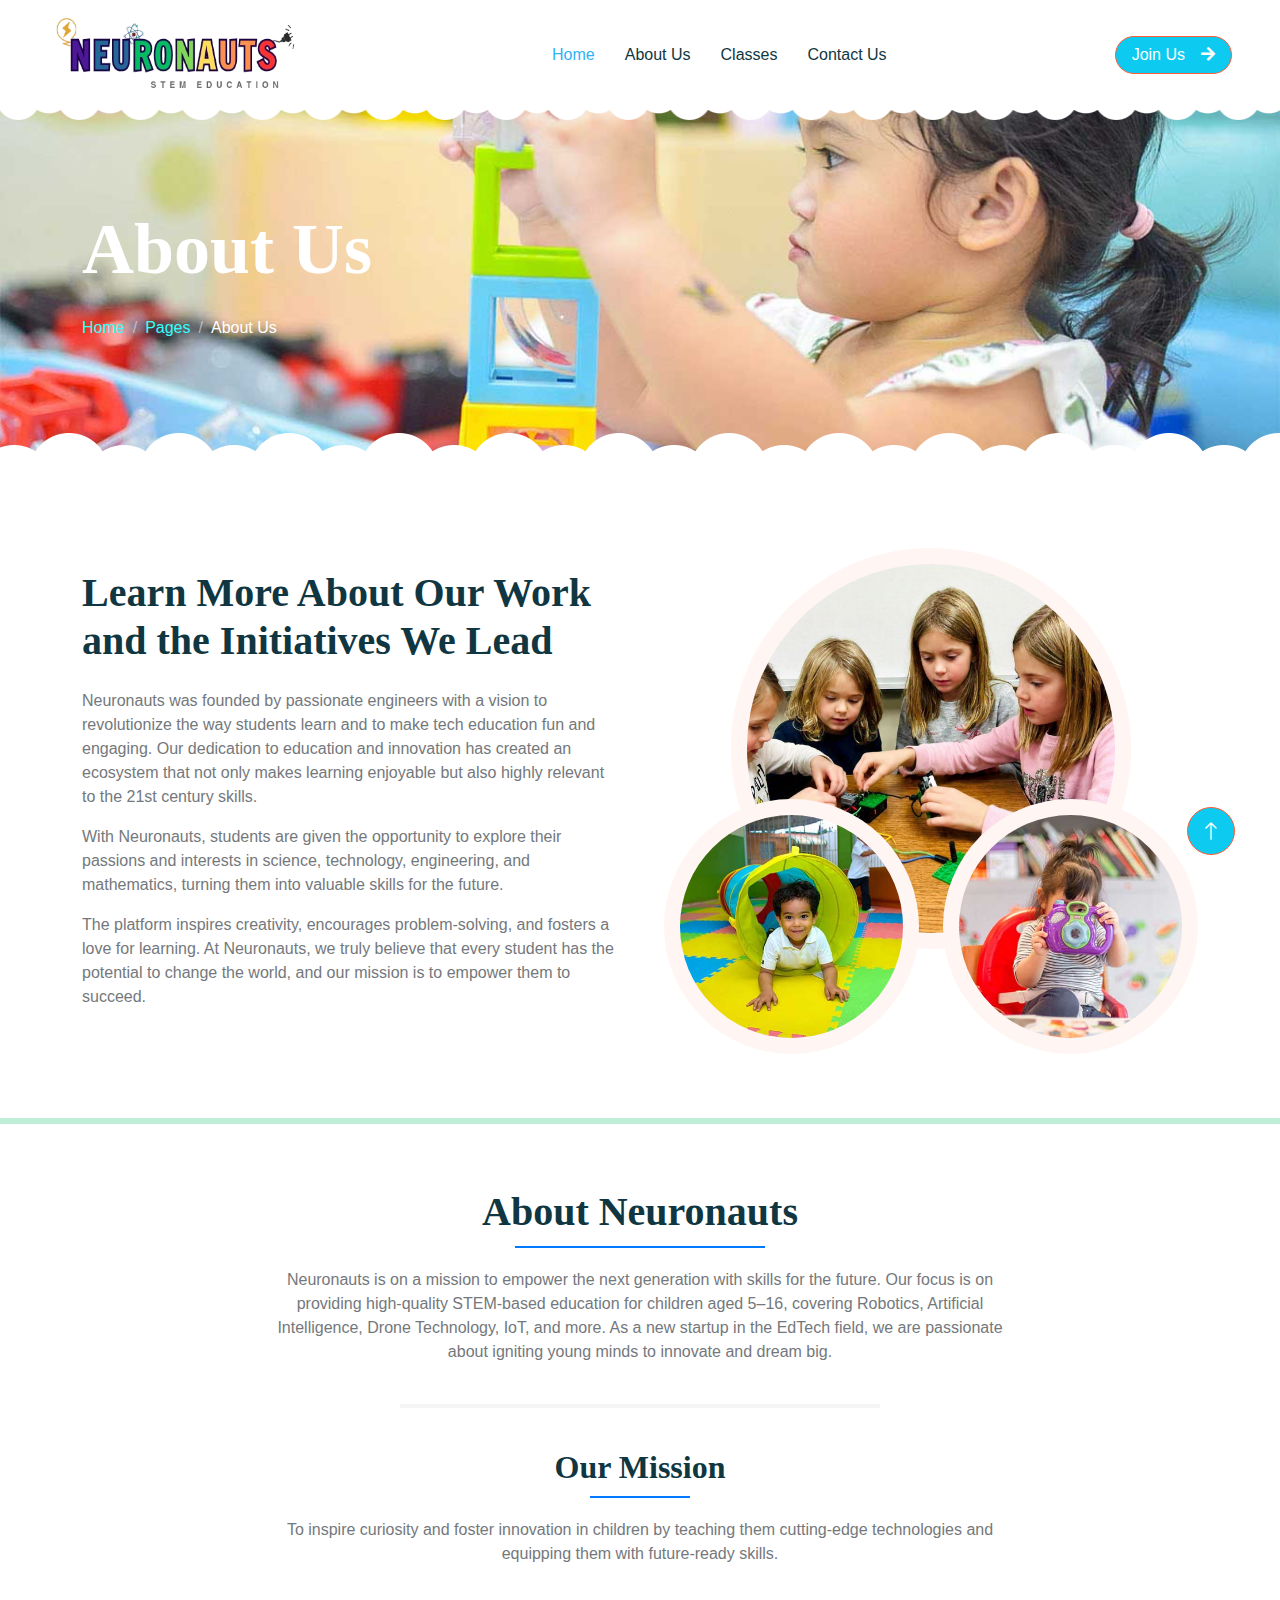
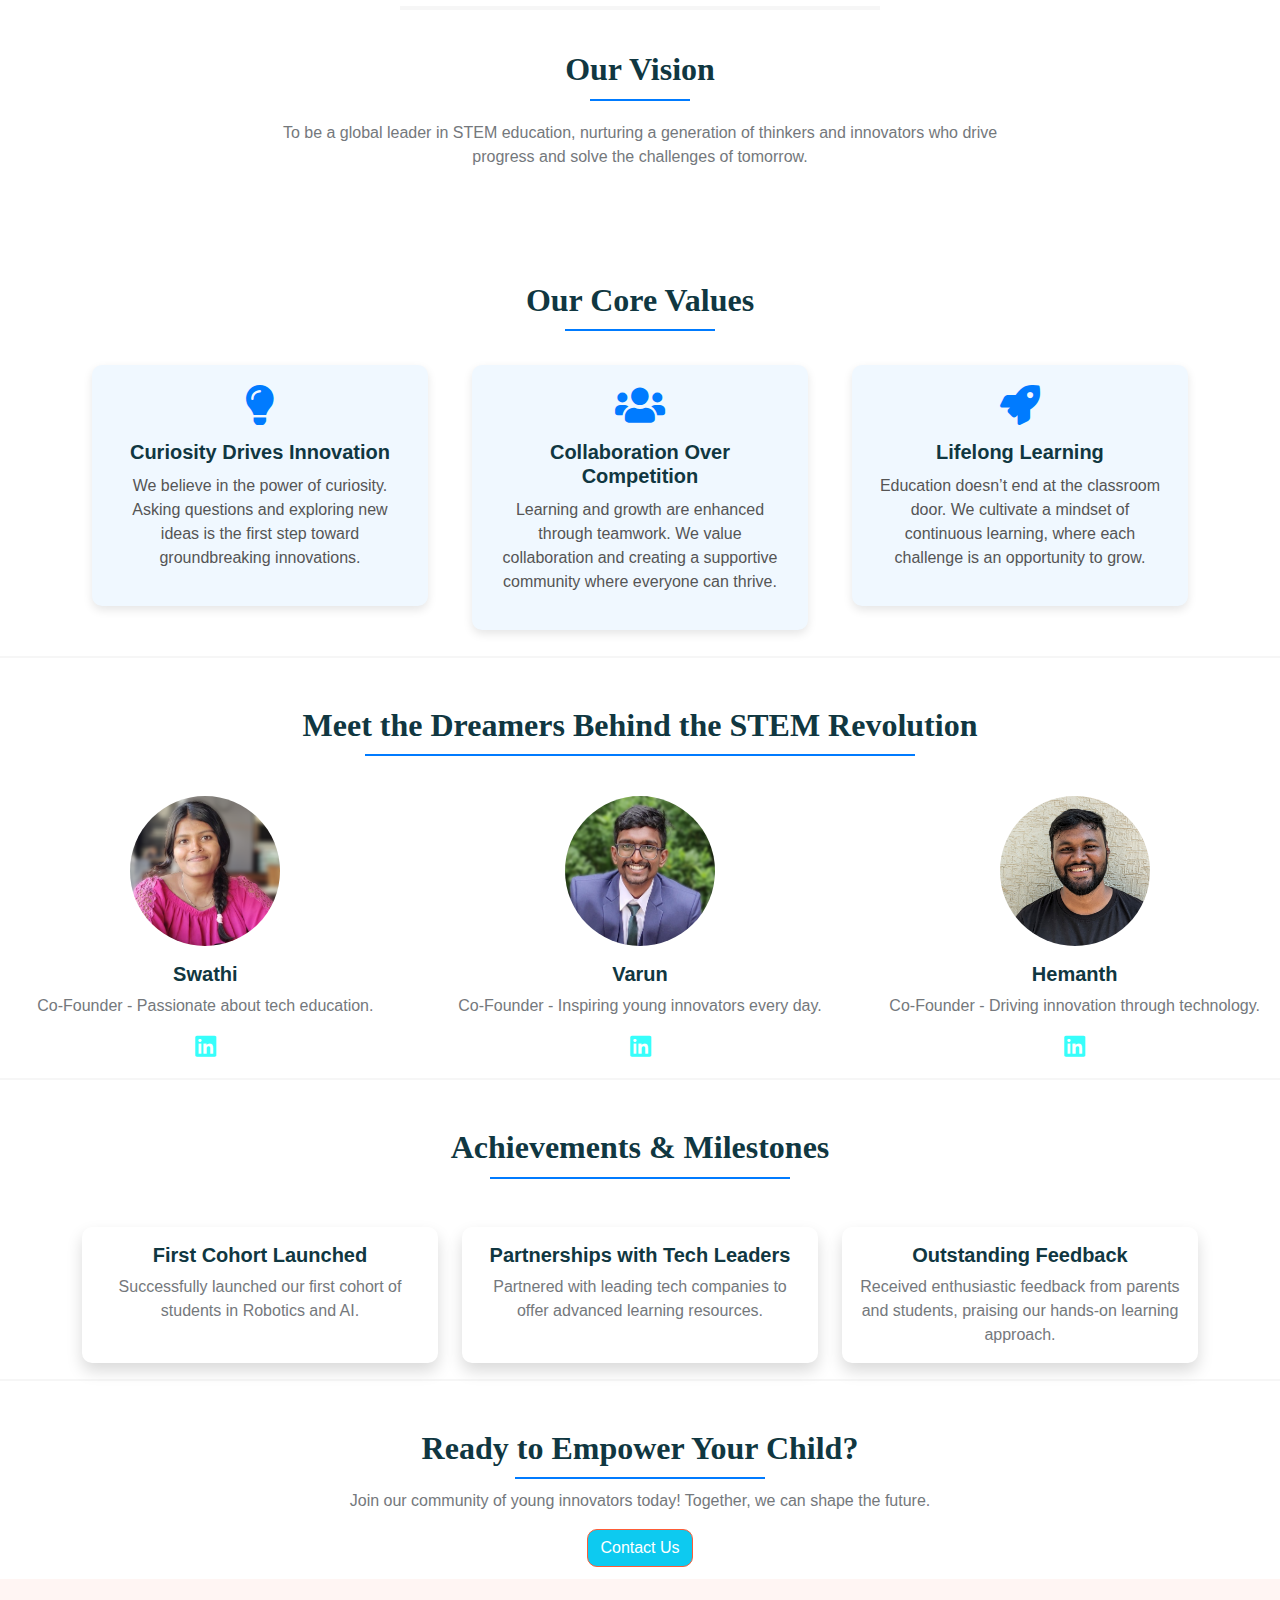
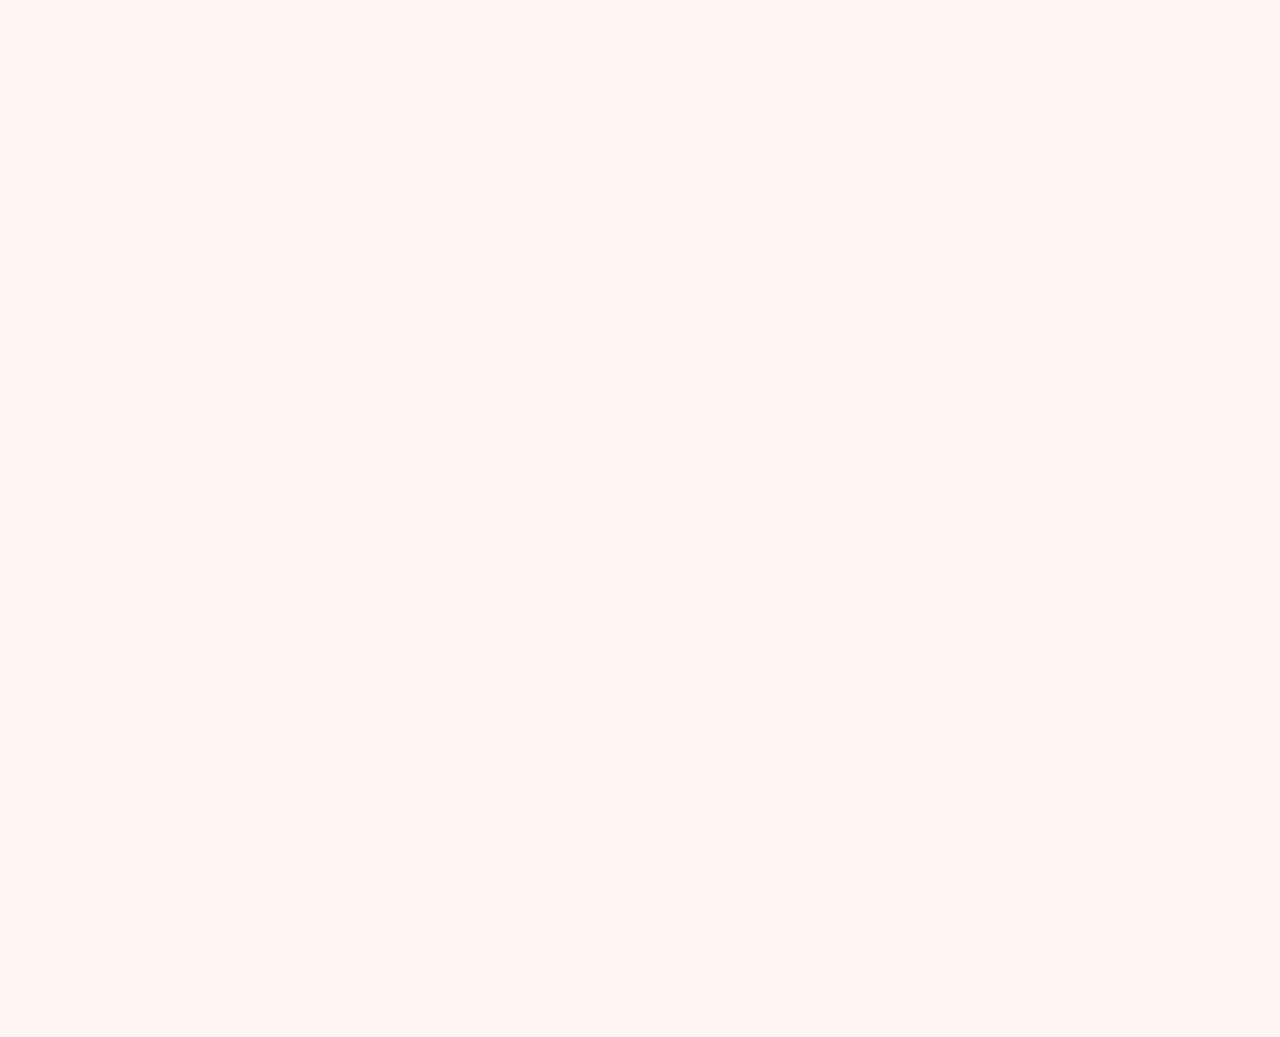
<file: about.html>
<!DOCTYPE html>
<html lang="en">

<head>
    <!-- Google tag (gtag.js) -->
<script async src="https://www.googletagmanager.com/gtag/js?id=G-N0Q6LRW6F9"></script>
<script>
  window.dataLayer = window.dataLayer || [];
  function gtag(){dataLayer.push(arguments);}
  gtag('js', new Date());

  gtag('config', 'G-N0Q6LRW6F9');
</script>
    <meta charset="utf-8">
    <title>Neuronauts</title>
    <meta content="width=device-width, initial-scale=1.0" name="viewport">
    <meta content="STEM education, robotics for kids, AI learning" name="keywords">
    <meta content="Neuronauts: Empowering kids aged 5-16 with STEM education in robotics, AI, and future tech." name="description">

    <!-- Favicon -->
    <link href="img/favicon.png" rel="icon">

    <!-- Google Web Fonts -->
    <link rel="preconnect" href="https://fonts.googleapis.com">
    <link rel="preconnect" href="https://fonts.gstatic.com" crossorigin>
    <!-- <link href="https://fonts.googleapis.com/css2?family=Heebo:wght@400;500;600&family=Inter:wght@600&family=Lobster+Two:wght@700&display=swap" rel="stylesheet"> -->
    <link href="https://fonts.googleapis.com/css2?family=Fredoka+One&display=swap" rel="stylesheet">

    <!-- Icon Font Stylesheet -->
    <link href="https://cdnjs.cloudflare.com/ajax/libs/font-awesome/5.10.0/css/all.min.css" rel="stylesheet">
    <link href="https://cdn.jsdelivr.net/npm/bootstrap-icons@1.4.1/font/bootstrap-icons.css" rel="stylesheet">

    <!-- Libraries Stylesheet -->
    <link href="lib/animate/animate.min.css" rel="stylesheet">
    <link href="lib/owlcarousel/assets/owl.carousel.min.css" rel="stylesheet">

    <!-- Customized Bootstrap Stylesheet -->
    <link href="css/bootstrap.min.css" rel="stylesheet">

    <!-- Template Stylesheet -->
    <link href="css/style.css" rel="stylesheet">
</head>

<body>
    <div class="container-xxl bg-white p-0">
        <!-- Spinner Start -->
        <div id="spinner" class="show bg-white position-fixed translate-middle w-100 vh-100 top-50 start-50 d-flex align-items-center justify-content-center">
            <div class="spinner-border text-primary" style="width: 3rem; height: 3rem;" role="status">
                <span class="sr-only">Loading...</span>
            </div>
        </div>
        <!-- Spinner End -->


        <!-- Navbar Start -->
        <nav class="navbar navbar-expand-lg bg-white navbar-light sticky-top px-4 px-lg-5 py-lg-0">
            <a href="index.html" class="navbar-brand d-flex align-items-center">
                <img src="img/logo.png" alt="Neuronauts Logo" style="height: 200px; width: 250px; margin-right: 10px;">
                <!-- <h1 class="m-0 text-primary">Neuronauts</h1> -->
            </a>
            <button type="button" class="navbar-toggler" data-bs-toggle="collapse" data-bs-target="#navbarCollapse">
                <span class="navbar-toggler-icon"></span>
            </button>
            <div class="collapse navbar-collapse" id="navbarCollapse">
                <div class="navbar-nav mx-auto">
                    <a href="index.html" class="nav-item nav-link active">Home</a>
                    <a href="about.html" class="nav-item nav-link">About Us</a>
                    <a href="classes.html" class="nav-item nav-link">Classes</a>
                    <div class="nav-item dropdown">
                        <!-- <a href="#" class="nav-link dropdown-toggle" data-bs-toggle="dropdown">Pages</a> -->
                        <div class="dropdown-menu rounded-0 rounded-bottom border-0 shadow-sm m-0">
                            <!-- <a href="facility.html" class="dropdown-item">School Facilities</a>
                            <a href="team.html" class="dropdown-item">Popular Teachers</a>
                            <a href="call-to-action.html" class="dropdown-item">Become A Teacher</a>
                            <a href="appointment.html" class="dropdown-item">Make Appointment</a>
                            <a href="testimonial.html" class="dropdown-item">Testimonial</a>
                            <a href="404.html" class="dropdown-item">404 Error</a> -->
                        </div>
                    </div>
                    <a href="contact.html" class="nav-item nav-link">Contact Us</a>
                </div>
                <a href="contact.html" class="btn btn-primary rounded-pill px-3 d-none d-lg-block">Join Us<i class="fa fa-arrow-right ms-3"></i></a>
            </div>
        </nav>
        <!-- Navbar End -->


        <!-- Page Header  -->
        <div class="container-xxl py-5 page-header position-relative mb-5" 
            style="background: url('img/con.jpg') no-repeat center center; background-size: cover;">
            <div class="container py-5">
           <h1 class="display-2 text-white animated slideInDown mb-4">About Us</h1>
           <nav aria-label="breadcrumb animated slideInDown">
               <ol class="breadcrumb">
                   <li class="breadcrumb-item"><a href="#">Home</a></li>
                   <li class="breadcrumb-item"><a href="#">Pages</a></li>
                   <li class="breadcrumb-item text-white active" aria-current="page">About Us</li>
               </ol>
                </nav>
            </div>
        </div>
   
        <!-- Page Header End -->


        <!-- About Start -->
        <div class="container-xxl py-5">
            <div class="container">
                <div class="row g-5 align-items-center">
                    <div class="col-lg-6 wow fadeInUp" data-wow-delay="0.1s">
                        <h1 class="mb-4">Learn More About Our Work and the Initiatives We Lead</h1>
                        <p>Neuronauts was founded by passionate engineers with a vision to revolutionize the way students learn and to make tech education fun and engaging. Our dedication to education and innovation has created an ecosystem that not only makes learning enjoyable but also highly relevant to the 21st century skills.</p>
                        <p>With Neuronauts, students are given the opportunity to explore their passions and interests in science, technology, engineering, and mathematics, turning them into valuable skills for the future.</p>
                        <p class="mb-4"> The platform inspires creativity, encourages problem-solving, and fosters a love for learning. At Neuronauts, we truly believe that every student has the potential to change the world, and our mission is to empower them to succeed.</p>
                        <div class="row g-4 align-items-center">
                            <div class="col-sm-6">
                                <!-- <a class="btn btn-primary rounded-pill py-3 px-5" href="">Read More</a> -->
                            </div>
                            <div class="col-sm-6">
                                <div class="d-flex align-items-center">
                                    <!-- <img class="rounded-circle flex-shrink-0" src="img/user.jpg" alt="" style="width: 45px; height: 45px;">
                                    <div class="ms-3">
                                        <h6 class="text-primary mb-1">Jhon Doe</h6> 
                                        <small>CEO & Founder</small> 
                                    </div> -->
                                </div>
                            </div>
                        </div>
                    </div>
                    <div class="col-lg-6 about-img wow fadeInUp" data-wow-delay="0.5s">
                        <div class="row">
                            <div class="col-12 text-center">
                                <img class="img-fluid w-75 rounded-circle bg-light p-3" src="img/about-1.jpg" alt="">
                            </div>
                            <div class="col-6 text-start" style="margin-top: -150px;">
                                <img class="img-fluid w-100 rounded-circle bg-light p-3" src="img/about-2.jpg" alt="">
                            </div>
                            <div class="col-6 text-end" style="margin-top: -150px;">
                                <img class="img-fluid w-100 rounded-circle bg-light p-3" src="img/about-3.jpg" alt="">
                            </div>
                        </div>
                    </div>
                </div>
            </div>
        </div>
        <!-- About End -->
                
                <!-- Horizontal Line -->
                <hr style="border: 3px solid #05BE64;">

                <div class="container-xxl py-5">
                    <div class="container">
                        <div class="about-section text-center mx-auto" style="max-width: 800px;">
                            <h1>About Neuronauts</h1>
                            <div style="height: 2px; width: 250px; background-color: #007bff; margin: 10px auto;"></div>
                            <p style="margin-top: 20px; padding: 0 20px;">
                                Neuronauts is on a mission to empower the next generation with skills for the future. Our focus is on providing high-quality STEM-based education for children aged 5–16, covering Robotics, Artificial Intelligence, Drone Technology, IoT, and more. As a new startup in the EdTech field, we are passionate about igniting young minds to innovate and dream big.
                            </p>
                            <hr style="margin: 40px auto; border: 2px solid #ddd; width: 60%;">
                            <h2>Our Mission</h2>
                            <div style="height: 2px; width: 100px; background-color: #007bff; margin: 10px auto;"></div>
                            <p style="margin-top: 20px; padding: 0 20px;">
                                To inspire curiosity and foster innovation in children by teaching them cutting-edge technologies and equipping them with future-ready skills.
                            </p>
                            <hr style="margin: 40px auto; border: 2px solid #ddd; width: 60%;">
                            <h2>Our Vision</h2>
                            <div style="height: 2px; width: 100px; background-color: #007bff; margin: 10px auto;"></div>
                            <p style="margin-top: 20px; padding: 0 20px;">
                                To be a global leader in STEM education, nurturing a generation of thinkers and innovators who drive progress and solve the challenges of tomorrow.
                            </p>
                        </div>
                    </div>
                </div>
                
        
                <!-- Core Values Section -->
                <div class="container text-center mt-5">
                    <h2>Our Core Values</h2>
                    <div style="height: 2px; width: 150px; background-color: #007bff; margin: 10px auto;"></div>
                    <div class="row mt-4">
                        <div class="col-md-4">
                            <div class="value-card">
                                <i class="fas fa-lightbulb" style="font-size: 40px;"></i>
                                <h5>Curiosity Drives Innovation</h5>
                                <p>We believe in the power of curiosity. Asking questions and exploring new ideas is the first step toward groundbreaking innovations.</p>
                            </div>
                        </div>
                        <div class="col-md-4">
                            <div class="value-card">
                                <i class="fas fa-users" style="font-size: 40px;"></i>
                                <h5>Collaboration Over Competition</h5>
                                <p>Learning and growth are enhanced through teamwork. We value collaboration and creating a supportive community where everyone can thrive.</p>
                            </div>
                        </div>
                        <div class="col-md-4">
                            <div class="value-card">
                                <i class="fas fa-rocket" style="font-size: 40px;"></i>
                                <h5>Lifelong Learning</h5>
                                <p>Education doesn’t end at the classroom door. We cultivate a mindset of continuous learning, where each challenge is an opportunity to grow.</p>
                            </div>
                        </div>
                    </div>
                </div>
                
                <!-- Horizontal Line -->
                <hr style="border: 1px solid #ddd;">
        
                <!-- Meet the Team Section -->
                <div class="mt-5 text-center">
                    <h2>Meet the Dreamers Behind the STEM Revolution</h2>
                    <div style="height: 2px; width: 550px; background-color: #007bff; margin: 10px auto; margin-bottom: 40px;"></div>
                    <div class="row justify-content-center">
                        <!-- Co-founder 1 -->
                        <div class="col-md-4 text-center">
                            <img src="img/Swathi.png" alt="Team Member" class="img-fluid rounded-circle mb-3" style="width: 150px; height: 150px;" />
                            <h5>Swathi</h5>
                            <p>Co-Founder - Passionate about tech education.</p>
                            <a href="https://www.linkedin.com/in/swathi-m-7a68971b2/" target="_blank" aria-label="Swathi's LinkedIn">
                                <i class="fab fa-linkedin" style="font-size: 24px;"></i>
                            </a>
                        </div>
                        <!-- Co-founder 2 -->
                        <div class="col-md-4 text-center">
                            <img src="img/Varun.png" alt="Team Member" class="img-fluid rounded-circle mb-3" style="width: 150px; height: 150px;" />
                            <h5>Varun</h5>
                            <p>Co-Founder - Inspiring young innovators every day.</p>
                            <a href="https://www.linkedin.com/in/varun-r-7b7283212/" target="_blank" aria-label="Varun's LinkedIn">
                                <i class="fab fa-linkedin" style="font-size: 24px;"></i>
                            </a>
                        </div>
                        <!-- Co-founder 3 -->
                        <div class="col-md-4 text-center">
                            <img src="img/Hemanth.jpeg" alt="Team Member" class="img-fluid rounded-circle mb-3" style="width: 150px; height: 150px;" />
                            <h5>Hemanth</h5>
                            <p>Co-Founder - Driving innovation through technology.</p>
                            <a href="https://www.linkedin.com/in/hemanth-reddy-85186122a/" target="_blank" aria-label="Hemanth's LinkedIn">
                                <i class="fab fa-linkedin" style="font-size: 24px;"></i>
                            </a>
                        </div>
                    </div>
                </div>
                <!-- Team end -->
                
        
                <!-- Horizontal Line -->
                <hr style="border: 1px solid #ddd;">
        
                <!-- Achievements Section -->
                <div class="container mt-5 text-center">
                    <h2>Achievements & Milestones</h2>
                    <div style="height: 2px; width: 300px; background-color: #007bff; margin: 10px auto;"></div>
                
                    <div class="row mt-4 g-4">
                        <!-- Card 1 -->
                        <div class="col-md-4">
                            <div class="card h-100 border-0 shadow">
                                <div class="card-body">
                                    <h5 class="card-title">First Cohort Launched</h5>
                                    <p class="card-text">
                                        Successfully launched our first cohort of students in Robotics and AI.
                                    </p>
                                </div>
                            </div>
                        </div>
                        <!-- Card 2 -->
                        <div class="col-md-4">
                            <div class="card h-100 border-0 shadow">
                                <div class="card-body">
                                    <h5 class="card-title">Partnerships with Tech Leaders</h5>
                                    <p class="card-text">
                                        Partnered with leading tech companies to offer advanced learning resources.
                                    </p>
                                </div>
                            </div>
                        </div>
                        <!-- Card 3 -->
                        <div class="col-md-4">
                            <div class="card h-100 border-0 shadow">
                                <div class="card-body">
                                    <h5 class="card-title">Outstanding Feedback</h5>
                                    <p class="card-text">
                                        Received enthusiastic feedback from parents and students, praising our hands-on learning approach.
                                    </p>
                                </div>
                            </div>
                        </div>
                    </div>
                </div>
                
        
                <!-- Horizontal Line -->
                <hr style="border: 1px solid #ddd;">
        
                <!-- Call to Action Section -->
                <div class="mt-5 text-center">
                    
                    <h2>Ready to Empower Your Child?</h2>
                    <div style="height: 2px; width: 250px; background-color: #007bff; margin: 10px auto;"></div>
                    <p>Join our community of young innovators today! Together, we can shape the future.</p>
                    <a href="contact.html" class="btn btn-primary ">Contact Us</a>
                    <div style="height: 2px; width: 100px;  margin-bottom: 160px; margin: 10px auto;"></div>
                </div>
            </div>
        </section>
          
        
                <!-- Call To Action Start -->
                <div class="container-xxl py-5">
                    <div class="container">
                        <div class="bg-light rounded">
                            <div class="row g-0">
                                <div class="col-lg-6 wow fadeIn" data-wow-delay="0.1s" style="min-height: 400px;">
                                    <div class="position-relative h-100">
                                        <img class="position-absolute w-100 h-100 rounded" src="img/call-to-action.jpg" style="object-fit: cover;">
                                    </div>
                                </div>
                                <div class="col-lg-6 wow fadeIn" data-wow-delay="0.5s">
                                    <div class="h-100 d-flex flex-column justify-content-center p-5">
                                        <h1 class="mb-4">Become A Mentor</h1>
                                        <p class="mb-4">Mentor with Neuronauts: Ignite Passion, Unleash Potential</p>
                                <p>
                                    Share expertise, spark creativity, and transform lives. As a Neuronauts mentor, you'll guide students through immersive STEM experiences, fostering growth, innovation, and lifelong learning.
                                </p>
                                        <a class="btn btn-primary py-3 px-5" href="">Get Started Now<i class="fa fa-arrow-right ms-2"></i></a>
                                    </div>
                                </div>
                            </div>
                        </div>
                    </div>
                </div>
                <!-- Call To Action End -->


       <!-- Footer Start -->
       <div class="container-fluid bg-dark text-white-50 footer pt-5 mt-5 wow fadeIn" data-wow-delay="0.1s">
        <div class="container py-5">
            <div class="row g-5">
                <div class="col-lg-3 col-md-6">
                    <h3 class="text-white mb-4">Get In Touch</h3>
                    <p class="mb-2"><i class="fa fa-map-marker-alt me-3"></i>Rajarajeshwari Nillayam Sangolirayana Road, Bengaluru 560033</p>
                    <p class="mb-2"><i class="fa fa-phone-alt me-3"></i>+91 96063 88676</p>
                    <p class="mb-2"><i class="fa fa-phone-alt me-3"></i>+91 7760611993</p>
                    <p class="mb-2"><i class="fa fa-envelope me-3"></i>info@neuronauts.in</p>
                    <div class="d-flex pt-2">
                        <a class="btn btn-outline-light btn-social" href="https://x.com/neuronautsindia" target="_blank"><i class="fab fa-twitter"></i></a>
                        <a class="btn btn-outline-light btn-social" href="https://www.facebook.com/profile.php?id=61571017558599" target="_blank"><i class="fab fa-facebook-f"></i></a>
                        <a class="btn btn-outline-light btn-social" href="https://www.youtube.com/@NeuronautsIndia" target="_blank"><i class="fab fa-youtube"></i></a>
                        <a class="btn btn-outline-light btn-social" href="https://www.linkedin.com/company/neuronautsindia/" target="_blank"><i class="fab fa-linkedin-in"></i></a>
                    </div>
                    
                </div>
                <div class="col-lg-3 col-md-6">
                    <h3 class="text-white mb-4">Quick Links</h3>
                    <a class="btn btn-link text-white-50" href="about.html">About Us</a>
                    <a class="btn btn-link text-white-50" href="contact.html">Contact Us</a>
                    <a class="btn btn-link text-white-50" href="classes.html">Our Services</a>
                    <a class="btn btn-link text-white-50" href="#">Privacy Policy</a>
                    <a class="btn btn-link text-white-50" href="#">Terms & Condition</a>
                </div>

                <div class="col-lg-3 col-md-6">
                    <h3 class="text-white mb-4">NEURONAUT</h3>
                    <div class="row g-2 pt-2">
                        <div class="col-12">
                            <img class="img-fluid rounded p-1" src="img/Neuronaut.png" alt="Neuronaut Image">
                        </div>
                    </div>
                </div>   
                
                

                <div class="col-lg-3 col-md-6">
                    <h3 class="text-white mb-4">Newsletter</h3>
                    <p>Stay updated with our latest news and events. Subscribe to our newsletter!</p>
                    <div class="position-relative mx-auto" style="max-width: 400px;">
                        <input class="form-control bg-transparent w-100 py-3 ps-4 pe-5" type="text" placeholder="Your email">
                        <button type="button" class="btn btn-primary py-2 position-absolute top-0 end-0 mt-2 me-2">SignUp</button>
                    </div>
                </div>
            </div>
        </div>
        <div class="container">
            <div class="copyright">
                <div class="row">
                </div>
            </div>
        </div>
    </div>
    <!-- Footer End -->


    <!-- Back to Top -->
    <a href="#" class="btn btn-lg btn-primary btn-lg-square back-to-top"><i class="bi bi-arrow-up"></i></a>
</div>

<!-- JavaScript Libraries -->
<script src="https://code.jquery.com/jquery-3.4.1.min.js"></script>
<script src="https://cdn.jsdelivr.net/npm/bootstrap@5.0.0/dist/js/bootstrap.bundle.min.js"></script>
<script src="lib/wow/wow.min.js"></script>
<script src="lib/easing/easing.min.js"></script>
<script src="lib/waypoints/waypoints.min.js"></script>
<script src="lib/owlcarousel/owl.carousel.min.js"></script>

<!-- Template Javascript -->
<script src="js/main.js"></script>
</body>

</html>
</file>
<file: css/style.css>
/********** Template CSS **********/
:root {
    --primary: #2db2f5;
    --light: #FFF5F3;
    --dark: #103741;
}

.back-to-top {
    position: fixed;
    display: none;
    right: 45px;
    bottom: 45px;
    z-index: 99;
}

/***logo nav bar***/
.navbar-brand img {
    max-height: 100px; /* Adjust the size as needed */
    width: auto;
}


/*** Spinner ***/
#spinner {
    opacity: 0;
    visibility: hidden;
    transition: opacity .5s ease-out, visibility 0s linear .5s;
    z-index: 99999;
}

#spinner.show {
    transition: opacity .5s ease-out, visibility 0s linear 0s;
    visibility: visible;
    opacity: 1;
}


/*** Button ***/
.btn {
    font-weight: 500;
    transition: .5s;
}

.btn.btn-primary {
    color: #FFFFFF;
}

.btn-square {
    width: 38px;
    height: 38px;
}

.btn-sm-square {
    width: 32px;
    height: 32px;
}

.btn-lg-square {
    width: 48px;
    height: 48px;
}

.btn-square,
.btn-sm-square,
.btn-lg-square {
    padding: 0;
    display: flex;
    align-items: center;
    justify-content: center;
    font-weight: normal;
    border-radius: 50px;
}


/*** Heading ***/
h1,
h2,
h3,
h4,
.h1,
.h2,
.h3,
.h4,
.display-1,
.display-2,
.display-3,
.display-4,
.display-5,
.display-6 {
    font-family: 'Nunito', cursive;
    font-weight: 700;
}

h5,
h6,
.h5,
.h6 {
    font-weight: 600;
}

.font-secondary {
    font-family: 'Nunito', cursive;
}


/*** Navbar ***/
.navbar .navbar-nav .nav-link {
    padding: 30px 15px;
    color: var(--dark);
    font-weight: 500;
    outline: none;
}

.navbar .navbar-nav .nav-link:hover,
.navbar .navbar-nav .nav-link.active {
    color: var(--primary);
}

.navbar.sticky-top {
    top: -100px;
    transition: .5s;
}

.navbar .dropdown-toggle::after {
    border: none;
    content: "\f107";
    font-family: "Font Awesome 5 Free";
    font-weight: 900;
    vertical-align: middle;
    margin-left: 5px;
    transition: .5s;
}

.navbar .dropdown-toggle[aria-expanded=true]::after {
    transform: rotate(-180deg);
}

@media (max-width: 991.98px) {
    .navbar .navbar-nav .nav-link  {
        margin-right: 0;
        padding: 10px 0;
    }

    .navbar .navbar-nav {
        margin-top: 15px;
        border-top: 1px solid #EEEEEE;
    }
}

@media (min-width: 992px) {
    .navbar .nav-item .dropdown-menu {
        display: block;
        top: calc(100% - 15px);
        margin-top: 0;
        opacity: 0;
        visibility: hidden;
        transition: .5s;
        
    }

    .navbar .nav-item:hover .dropdown-menu {
        top: 100%;
        visibility: visible;
        transition: .5s;
        opacity: 1;
    }
}


/*** Header ***/
.header-carousel::before,
.header-carousel::after,
.page-header::before,
.page-header::after {
    position: absolute;
    content: "";
    width: 100%;
    height: 10px;
    top: 0;
    left: 0;
    background: url(../img/bg-header-top.png) center center repeat-x;
    z-index: 1;
}

.header-carousel::after,
.page-header::after {
    height: 19px;
    top: auto;
    bottom: 0;
    background: url(../img/bg-header-bottom.png) center center repeat-x;
}

@media (max-width: 768px) {
    .header-carousel .owl-carousel-item {
        position: relative;
        min-height: 500px;
    }
    
    .header-carousel .owl-carousel-item img {
        position: absolute;
        width: 100%;
        height: 100%;
        object-fit: cover;
    }

    .header-carousel .owl-carousel-item p {
        font-size: 16px !important;
        font-weight: 400 !important;
    }

    .header-carousel .owl-carousel-item h1 {
        font-size: 30px;
        font-weight: 600;
    }
}

.header-carousel .owl-nav {
    position: absolute;
    top: 50%;
    right: 8%;
    transform: translateY(-50%);
    display: flex;
    flex-direction: column;
}

.header-carousel .owl-nav .owl-prev,
.header-carousel .owl-nav .owl-next {
    margin: 7px 0;
    width: 45px;
    height: 45px;
    display: flex;
    align-items: center;
    justify-content: center;
    color: #FFFFFF;
    background: transparent;
    border: 1px solid #FFFFFF;
    border-radius: 45px;
    font-size: 22px;
    transition: .5s;
}

.header-carousel .owl-nav .owl-prev:hover,
.header-carousel .owl-nav .owl-next:hover {
    background: var(--primary);
    border-color: var(--primary);
}

.page-header {
    background: linear-gradient(rgba(0, 0, 0, .2), rgba(0, 0, 0, .2)), url(../img/carousel-1.jpg) center center no-repeat;
    background-size: cover;
}

.breadcrumb-item + .breadcrumb-item::before {
    color: rgba(255, 255, 255, .5);
}


/*** Facility ***/
.facility-item .facility-icon {
    position: relative;
    margin: 0 auto;
    width: 100px;
    height: 100px;
    border-radius: 100px;
    display: flex;
    align-items: center;
    justify-content: center;
}

.facility-item .facility-icon::before {
    position: absolute;
    content: "";
    width: 100%;
    height: 100%;
    top: 0;
    left: 0;
    background: rgba(255, 255, 255, .9);
    transition: .5s;
    z-index: 1;
}

.facility-item .facility-icon span {
    position: absolute;
    content: "";
    width: 15px;
    height: 30px;
    top: 0;
    left: 0;
    border-radius: 50%;
}

.facility-item .facility-icon span:last-child {
    left: auto;
    right: 0;
}

.facility-item .facility-icon i {
    position: relative;
    z-index: 2;
}

.facility-item .facility-text {
    position: relative;
    min-height: 250px;
    padding: 30px;
    border-radius: 100%;
    display: flex;
    text-align: center;
    justify-content: center;
    flex-direction: column;
}

.facility-item .facility-text::before {
    position: absolute;
    content: "";
    width: 100%;
    height: 100%;
    top: 0;
    left: 0;
    background: rgba(255, 255, 255, .9);
    transition: .5s;
    z-index: 1;
}

.facility-item .facility-text * {
    position: relative;
    z-index: 2;
}

.facility-item:hover .facility-icon::before,
.facility-item:hover .facility-text::before {
    background: transparent;
}

.facility-item * {
    transition: .5s;
}

.facility-item:hover * {
    color: #FFFFFF !important;
}


/*** About ***/
.about-img img {
    transition: .5s;
}

.about-img img:hover {
    background: var(--primary) !important;
}


/*** Classes ***/
.classes-item {
    transition: .5s;
}

.classes-item:hover {
    margin-top: -10px;
}


/*** Team ***/
.team-item .team-text {
    position: absolute;
    width: 250px;
    height: 250px;
    bottom: 0;
    right: 0;
    display: flex;
    align-items: center;
    justify-content: center;
    flex-direction: column;
    background: #FFFFFF;
    border: 17px solid var(--light);
    border-radius: 250px;
    transition: .5s;
}

.team-item:hover .team-text {
    border-color: var(--primary);
}


/*** Testimonial ***/
.testimonial-carousel {
    padding-left: 1.5rem;
    padding-right: 1.5rem;
}

@media (min-width: 576px) {
    .testimonial-carousel {
        padding-left: 4rem;
        padding-right: 4rem;
    }
}

.testimonial-carousel .testimonial-item .border {
    border: 1px dashed rgba(0, 185, 142, .3) !important;
}

.testimonial-carousel .owl-nav {
    position: absolute;
    width: 100%;
    height: 45px;
    top: 50%;
    left: 0;
    transform: translateY(-50%);
    display: flex;
    justify-content: space-between;
    z-index: 1;
}

.testimonial-carousel .owl-nav .owl-prev,
.testimonial-carousel .owl-nav .owl-next {
    position: relative;
    width: 45px;
    height: 45px;
    display: flex;
    align-items: center;
    justify-content: center;
    color: #FFFFFF;
    background: var(--primary);
    border-radius: 45px;
    font-size: 20px;
    transition: .5s;
}

.testimonial-carousel .owl-nav .owl-prev:hover,
.testimonial-carousel .owl-nav .owl-next:hover {
    background: var(--dark);
}


/*** Footer ***/
.footer .btn.btn-social {
    margin-right: 5px;
    width: 45px;
    height: 45px;
    display: flex;
    align-items: center;
    justify-content: center;
    color: #FFFFFF;
    border: 1px solid rgba(255,255,255,0.5);
    border-radius: 45px;
    transition: .3s;
}

.footer .btn.btn-social:hover {
    border-color: var(--primary);
    background: var(--primary);
}

.footer .btn.btn-link {
    display: block;
    margin-bottom: 5px;
    padding: 0;
    text-align: left;
    font-size: 16px;
    font-weight: normal;
    text-transform: capitalize;
    transition: .3s;
}

.footer .btn.btn-link::before {
    position: relative;
    content: "\f105";
    font-family: "Font Awesome 5 Free";
    font-weight: 900;
    margin-right: 10px;
}

.footer .btn.btn-link:hover {
    color: var(--primary) !important;
    letter-spacing: 1px;
    box-shadow: none;
}

.footer .form-control {
    border-color: rgba(255,255,255,0.5);
}

.footer .copyright {
    padding: 25px 0;
    font-size: 15px;
    border-top: 1px solid rgba(256, 256, 256, .1);
}

.footer .copyright a {
    color: #FFFFFF;
}

.footer .footer-menu a {
    margin-right: 15px;
    padding-right: 15px;
    border-right: 1px solid rgba(255, 255, 255, .1);
}

.footer .copyright a:hover,
.footer .footer-menu a:hover {
    color: var(--primary) !important;
}

.footer .footer-menu a:last-child {
    margin-right: 0;
    padding-right: 0;
    border-right: none;
}
</file>
